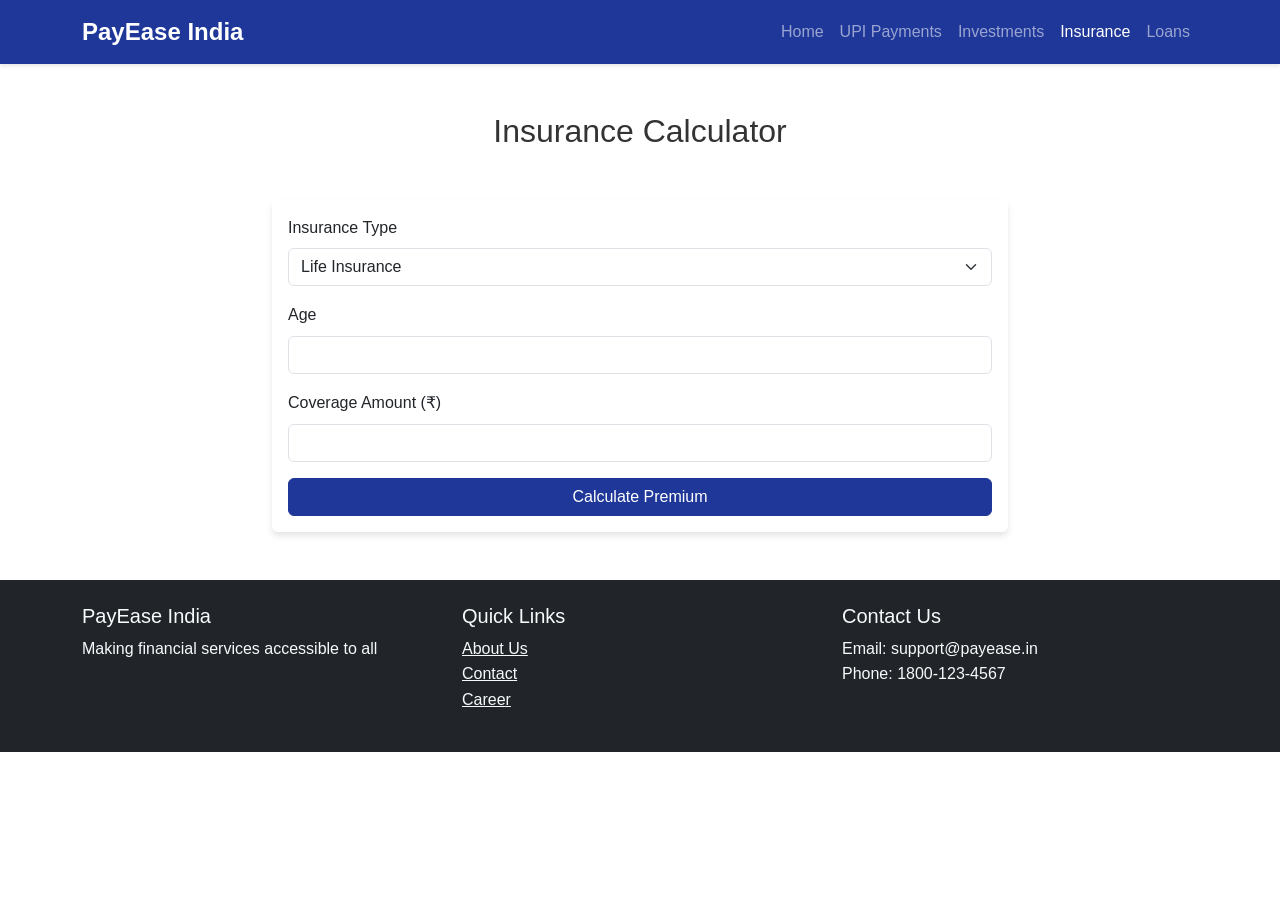
<file: project/insurance.html>
<!DOCTYPE html>
<html lang="en">
<head>
    <meta charset="UTF-8">
    <meta name="viewport" content="width=device-width, initial-scale=1.0">
    <title>Insurance - PayEase India</title>
    <link href="https://cdn.jsdelivr.net/npm/bootstrap@5.3.0/dist/css/bootstrap.min.css" rel="stylesheet">
    <link href="styles/main.css" rel="stylesheet">
</head>
<body>
    <!-- Navigation -->
    <nav class="navbar navbar-expand-lg navbar-dark bg-primary">
        <div class="container">
            <a class="navbar-brand" href="index.html">PayEase India</a>
            <button class="navbar-toggler" type="button" data-bs-toggle="collapse" data-bs-target="#navbarNav">
                <span class="navbar-toggler-icon"></span>
            </button>
            <div class="collapse navbar-collapse" id="navbarNav">
                <ul class="navbar-nav ms-auto">
                    <li class="nav-item">
                        <a class="nav-link" href="index.html">Home</a>
                    </li>
                    <li class="nav-item">
                        <a class="nav-link" href="upi.html">UPI Payments</a>
                    </li>
                    <li class="nav-item">
                        <a class="nav-link" href="investments.html">Investments</a>
                    </li>
                    <li class="nav-item">
                        <a class="nav-link active" href="insurance.html">Insurance</a>
                    </li>
                    <li class="nav-item">
                        <a class="nav-link" href="loans.html">Loans</a>
                    </li>
                </ul>
            </div>
        </div>
    </nav>

    <!-- Insurance Calculator -->
    <div class="container py-5">
        <h2 class="text-center mb-5">Insurance Calculator</h2>
        <div class="row justify-content-center">
            <div class="col-md-8">
                <div class="card">
                    <div class="card-body">
                        <form id="insuranceForm">
                            <div class="mb-3">
                                <label class="form-label">Insurance Type</label>
                                <select class="form-select" id="insuranceType">
                                    <option value="life">Life Insurance</option>
                                    <option value="health">Health Insurance</option>
                                    <option value="vehicle">Vehicle Insurance</option>
                                </select>
                            </div>
                            <div class="mb-3">
                                <label class="form-label">Age</label>
                                <input type="number" class="form-control" id="age" min="18" max="70">
                            </div>
                            <div class="mb-3">
                                <label class="form-label">Coverage Amount (₹)</label>
                                <input type="number" class="form-control" id="coverage" min="100000" step="100000">
                            </div>
                            <div class="mb-3" id="vehicleFields" style="display: none;">
                                <label class="form-label">Vehicle Type</label>
                                <select class="form-select" id="vehicleType">
                                    <option value="2wheeler">Two Wheeler</option>
                                    <option value="4wheeler">Four Wheeler</option>
                                </select>
                            </div>
                            <button type="submit" class="btn btn-primary w-100">Calculate Premium</button>
                        </form>
                    </div>
                </div>
            </div>
        </div>
    </div>

    <!-- Premium Details -->
    <div class="container py-4" id="premiumDetails" style="display: none;">
        <div class="row justify-content-center">
            <div class="col-md-8">
                <div class="card">
                    <div class="card-body">
                        <h4>Premium Details</h4>
                        <div class="row mt-4">
                            <div class="col-md-6">
                                <p>Monthly Premium: <span id="monthlyPremium">₹0</span></p>
                                <p>Annual Premium: <span id="annualPremium">₹0</span></p>
                            </div>
                            <div class="col-md-6">
                                <p>Coverage Amount: <span id="coverageDisplay">₹0</span></p>
                                <p>Policy Term: <span id="policyTerm">1 Year</span></p>
                            </div>
                        </div>
                        <button class="btn btn-success w-100 mt-3" id="buyInsurance">Buy Now</button>
                    </div>
                </div>
            </div>
        </div>
    </div>

    <!-- Footer -->
    <footer class="bg-dark text-light py-4">
        <div class="container">
            <div class="row">
                <div class="col-md-4">
                    <h5>PayEase India</h5>
                    <p>Making financial services accessible to all</p>
                </div>
                <div class="col-md-4">
                    <h5>Quick Links</h5>
                    <ul class="list-unstyled">
                        <li><a href="#" class="text-light">About Us</a></li>
                        <li><a href="#" class="text-light">Contact</a></li>
                        <li><a href="#" class="text-light">Career</a></li>
                    </ul>
                </div>
                <div class="col-md-4">
                    <h5>Contact Us</h5>
                    <p>Email: support@payease.in<br>
                    Phone: 1800-123-4567</p>
                </div>
            </div>
        </div>
    </footer>

    <script src="https://code.jquery.com/jquery-3.6.0.min.js"></script>
    <script src="https://cdn.jsdelivr.net/npm/bootstrap@5.3.0/dist/js/bootstrap.bundle.min.js"></script>
    <script src="js/insurance.js"></script>
</body>
</html>
</file>
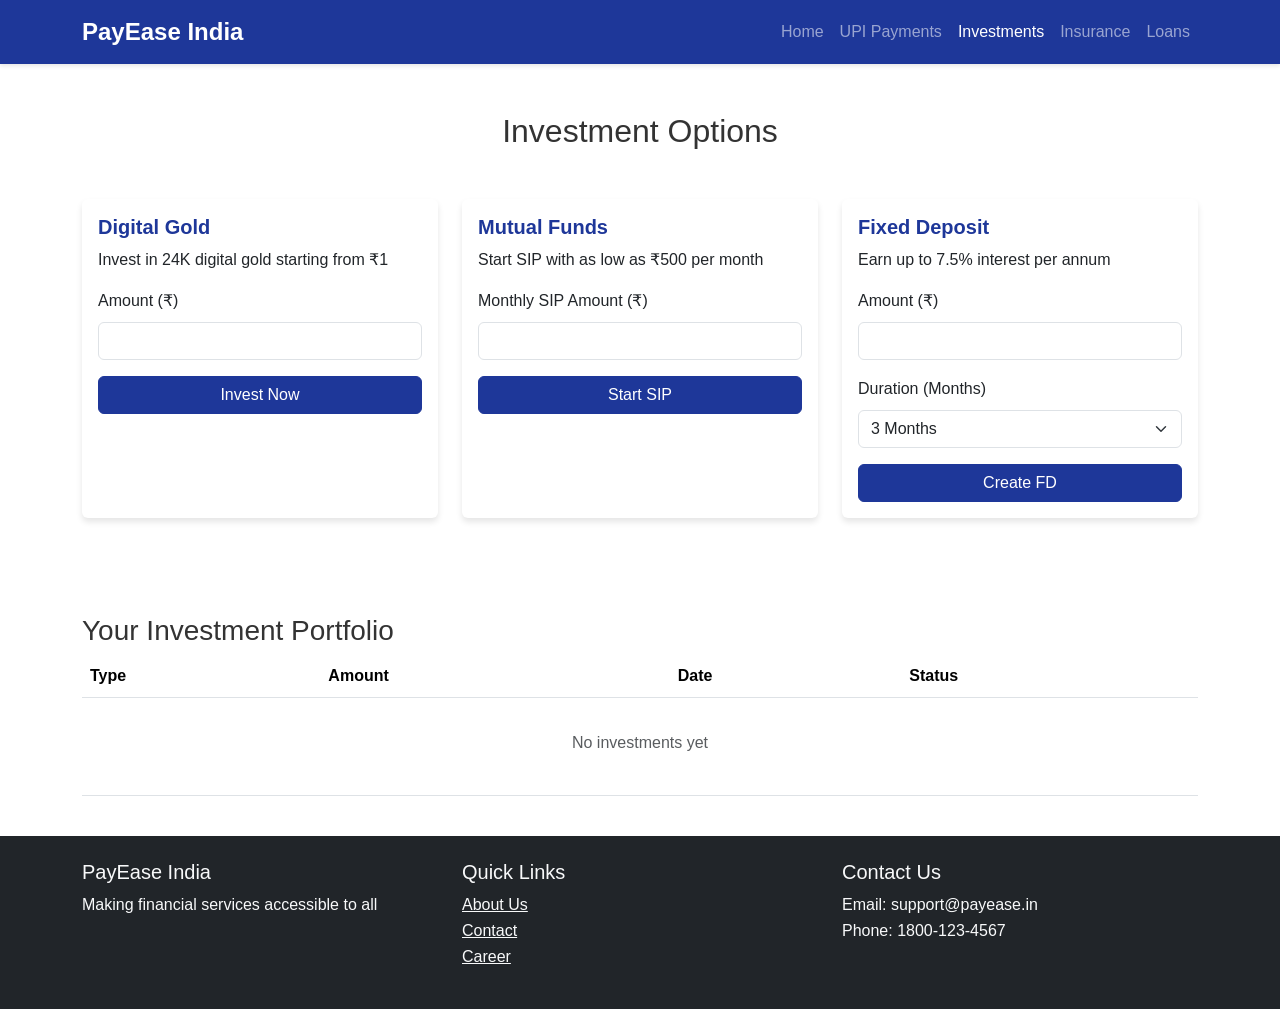
<file: project/investments.html>
<!DOCTYPE html>
<html lang="en">
<head>
    <meta charset="UTF-8">
    <meta name="viewport" content="width=device-width, initial-scale=1.0">
    <title>Investments - PayEase India</title>
    <link href="https://cdn.jsdelivr.net/npm/bootstrap@5.3.0/dist/css/bootstrap.min.css" rel="stylesheet">
    <link href="styles/main.css" rel="stylesheet">
</head>
<body>
    <!-- Navigation -->
    <nav class="navbar navbar-expand-lg navbar-dark bg-primary">
        <div class="container">
            <a class="navbar-brand" href="index.html">PayEase India</a>
            <button class="navbar-toggler" type="button" data-bs-toggle="collapse" data-bs-target="#navbarNav">
                <span class="navbar-toggler-icon"></span>
            </button>
            <div class="collapse navbar-collapse" id="navbarNav">
                <ul class="navbar-nav ms-auto">
                    <li class="nav-item">
                        <a class="nav-link" href="index.html">Home</a>
                    </li>
                    <li class="nav-item">
                        <a class="nav-link" href="upi.html">UPI Payments</a>
                    </li>
                    <li class="nav-item">
                        <a class="nav-link active" href="investments.html">Investments</a>
                    </li>
                    <li class="nav-item">
                        <a class="nav-link" href="insurance.html">Insurance</a>
                    </li>
                    <li class="nav-item">
                        <a class="nav-link" href="loans.html">Loans</a>
                    </li>
                </ul>
            </div>
        </div>
    </nav>

    <!-- Investment Options -->
    <div class="container py-5">
        <h2 class="text-center mb-5">Investment Options</h2>
        <div class="row">
            <div class="col-md-4 mb-4">
                <div class="card h-100">
                    <div class="card-body">
                        <h5 class="card-title">Digital Gold</h5>
                        <p class="card-text">Invest in 24K digital gold starting from ₹1</p>
                        <div class="mb-3">
                            <label class="form-label">Amount (₹)</label>
                            <input type="number" class="form-control gold-amount" min="1">
                        </div>
                        <button class="btn btn-primary w-100 invest-gold">Invest Now</button>
                    </div>
                </div>
            </div>
            <div class="col-md-4 mb-4">
                <div class="card h-100">
                    <div class="card-body">
                        <h5 class="card-title">Mutual Funds</h5>
                        <p class="card-text">Start SIP with as low as ₹500 per month</p>
                        <div class="mb-3">
                            <label class="form-label">Monthly SIP Amount (₹)</label>
                            <input type="number" class="form-control sip-amount" min="500" step="500">
                        </div>
                        <button class="btn btn-primary w-100 invest-sip">Start SIP</button>
                    </div>
                </div>
            </div>
            <div class="col-md-4 mb-4">
                <div class="card h-100">
                    <div class="card-body">
                        <h5 class="card-title">Fixed Deposit</h5>
                        <p class="card-text">Earn up to 7.5% interest per annum</p>
                        <div class="mb-3">
                            <label class="form-label">Amount (₹)</label>
                            <input type="number" class="form-control fd-amount" min="1000">
                        </div>
                        <div class="mb-3">
                            <label class="form-label">Duration (Months)</label>
                            <select class="form-select fd-duration">
                                <option value="3">3 Months</option>
                                <option value="6">6 Months</option>
                                <option value="12">12 Months</option>
                                <option value="24">24 Months</option>
                            </select>
                        </div>
                        <button class="btn btn-primary w-100 invest-fd">Create FD</button>
                    </div>
                </div>
            </div>
        </div>
    </div>

    <!-- Investment Portfolio -->
    <div class="container py-4">
        <h3>Your Investment Portfolio</h3>
        <div class="table-responsive">
            <table class="table">
                <thead>
                    <tr>
                        <th>Type</th>
                        <th>Amount</th>
                        <th>Date</th>
                        <th>Status</th>
                    </tr>
                </thead>
                <tbody id="portfolioList">
                    <!-- Portfolio will be populated by JavaScript -->
                </tbody>
            </table>
        </div>
    </div>

    <!-- Footer -->
    <footer class="bg-dark text-light py-4">
        <div class="container">
            <div class="row">
                <div class="col-md-4">
                    <h5>PayEase India</h5>
                    <p>Making financial services accessible to all</p>
                </div>
                <div class="col-md-4">
                    <h5>Quick Links</h5>
                    <ul class="list-unstyled">
                        <li><a href="#" class="text-light">About Us</a></li>
                        <li><a href="#" class="text-light">Contact</a></li>
                        <li><a href="#" class="text-light">Career</a></li>
                    </ul>
                </div>
                <div class="col-md-4">
                    <h5>Contact Us</h5>
                    <p>Email: support@payease.in<br>
                    Phone: 1800-123-4567</p>
                </div>
            </div>
        </div>
    </footer>

    <script src="https://code.jquery.com/jquery-3.6.0.min.js"></script>
    <script src="https://cdn.jsdelivr.net/npm/bootstrap@5.3.0/dist/js/bootstrap.bundle.min.js"></script>
    <script src="js/investments.js"></script>
</body>
</html>
</file>
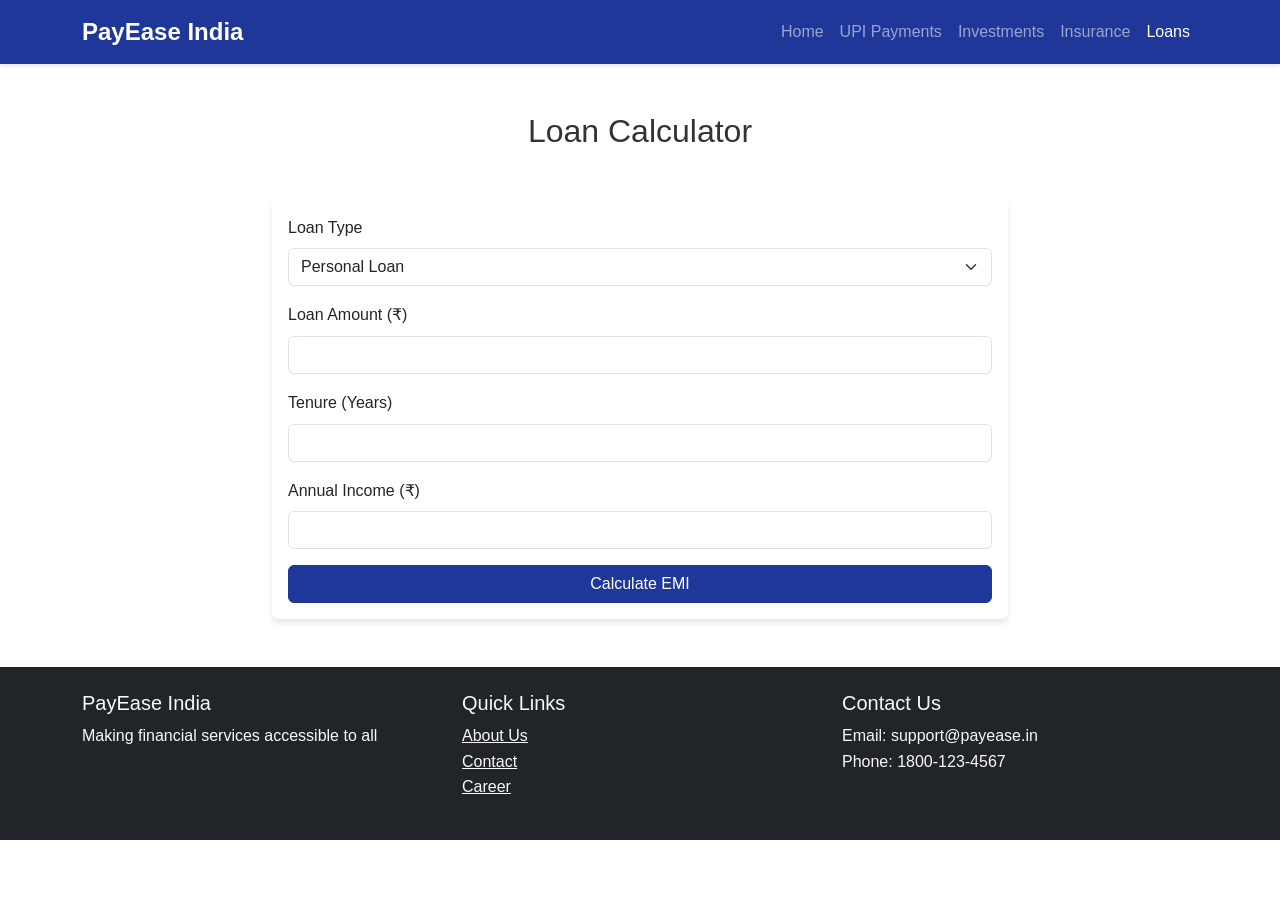
<file: project/loans.html>
<!DOCTYPE html>
<html lang="en">
<head>
    <meta charset="UTF-8">
    <meta name="viewport" content="width=device-width, initial-scale=1.0">
    <title>Loans - PayEase India</title>
    <link href="https://cdn.jsdelivr.net/npm/bootstrap@5.3.0/dist/css/bootstrap.min.css" rel="stylesheet">
    <link href="styles/main.css" rel="stylesheet">
</head>
<body>
    <!-- Navigation -->
    <nav class="navbar navbar-expand-lg navbar-dark bg-primary">
        <div class="container">
            <a class="navbar-brand" href="index.html">PayEase India</a>
            <button class="navbar-toggler" type="button" data-bs-toggle="collapse" data-bs-target="#navbarNav">
                <span class="navbar-toggler-icon"></span>
            </button>
            <div class="collapse navbar-collapse" id="navbarNav">
                <ul class="navbar-nav ms-auto">
                    <li class="nav-item">
                        <a class="nav-link" href="index.html">Home</a>
                    </li>
                    <li class="nav-item">
                        <a class="nav-link" href="upi.html">UPI Payments</a>
                    </li>
                    <li class="nav-item">
                        <a class="nav-link" href="investments.html">Investments</a>
                    </li>
                    <li class="nav-item">
                        <a class="nav-link" href="insurance.html">Insurance</a>
                    </li>
                    <li class="nav-item">
                        <a class="nav-link active" href="loans.html">Loans</a>
                    </li>
                </ul>
            </div>
        </div>
    </nav>

    <!-- Loan Calculator -->
    <div class="container py-5">
        <h2 class="text-center mb-5">Loan Calculator</h2>
        <div class="row justify-content-center">
            <div class="col-md-8">
                <div class="card">
                    <div class="card-body">
                        <form id="loanForm">
                            <div class="mb-3">
                                <label class="form-label">Loan Type</label>
                                <select class="form-select" id="loanType">
                                    <option value="personal">Personal Loan</option>
                                    <option value="home">Home Loan</option>
                                    <option value="business">Business Loan</option>
                                    <option value="education">Education Loan</option>
                                </select>
                            </div>
                            <div class="mb-3">
                                <label class="form-label">Loan Amount (₹)</label>
                                <input type="number" class="form-control" id="loanAmount" min="10000">
                            </div>
                            <div class="mb-3">
                                <label class="form-label">Tenure (Years)</label>
                                <input type="number" class="form-control" id="tenure" min="1" max="30">
                            </div>
                            <div class="mb-3">
                                <label class="form-label">Annual Income (₹)</label>
                                <input type="number" class="form-control" id="income" min="100000">
                            </div>
                            <button type="submit" class="btn btn-primary w-100">Calculate EMI</button>
                        </form>
                    </div>
                </div>
            </div>
        </div>
    </div>

    <!-- EMI Details -->
    <div class="container py-4" id="emiDetails" style="display: none;">
        <div class="row justify-content-center">
            <div class="col-md-8">
                <div class="card">
                    <div class="card-body">
                        <h4>EMI Details</h4>
                        <div class="row mt-4">
                            <div class="col-md-6">
                                <p>Monthly EMI: <span id="monthlyEmi">₹0</span></p>
                                <p>Interest Rate: <span id="interestRate">0%</span></p>
                            </div>
                            <div class="col-md-6">
                                <p>Total Interest: <span id="totalInterest">₹0</span></p>
                                <p>Total Amount: <span id="totalAmount">₹0</span></p>
                            </div>
                        </div>
                        <button class="btn btn-success w-100 mt-3" id="applyLoan">Apply Now</button>
                    </div>
                </div>
            </div>
        </div>
    </div>

    <!-- Footer -->
    <footer class="bg-dark text-light py-4">
        <div class="container">
            <div class="row">
                <div class="col-md-4">
                    <h5>PayEase India</h5>
                    <p>Making financial services accessible to all</p>
                </div>
                <div class="col-md-4">
                    <h5>Quick Links</h5>
                    <ul class="list-unstyled">
                        <li><a href="#" class="text-light">About Us</a></li>
                        <li><a href="#" class="text-light">Contact</a></li>
                        <li><a href="#" class="text-light">Career</a></li>
                    </ul>
                </div>
                <div class="col-md-4">
                    <h5>Contact Us</h5>
                    <p>Email: support@payease.in<br>
                    Phone: 1800-123-4567</p>
                </div>
            </div>
        </div>
    </footer>

    <script src="https://code.jquery.com/jquery-3.6.0.min.js"></script>
    <script src="https://cdn.jsdelivr.net/npm/bootstrap@5.3.0/dist/js/bootstrap.bundle.min.js"></script>
    <script src="js/loans.js"></script>
</body>
</html>
</file>
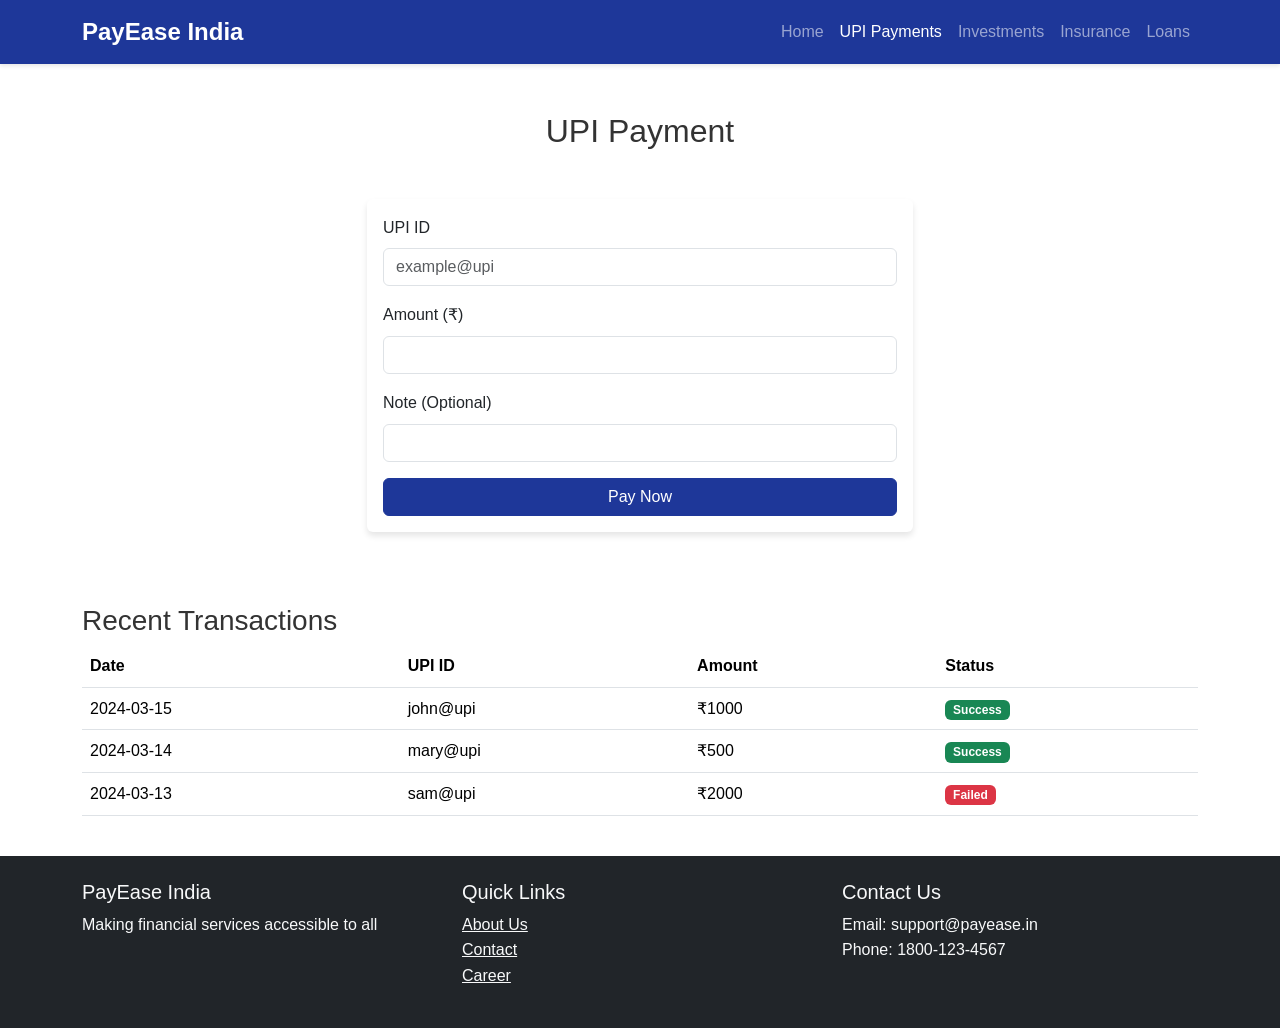
<file: project/upi.html>
<!DOCTYPE html>
<html lang="en">
<head>
    <meta charset="UTF-8">
    <meta name="viewport" content="width=device-width, initial-scale=1.0">
    <title>UPI Payments - PayEase India</title>
    <link href="https://cdn.jsdelivr.net/npm/bootstrap@5.3.0/dist/css/bootstrap.min.css" rel="stylesheet">
    <link href="styles/main.css" rel="stylesheet">
</head>
<body>
    <!-- Navigation (same as index.html) -->
    <nav class="navbar navbar-expand-lg navbar-dark bg-primary">
        <div class="container">
            <a class="navbar-brand" href="index.html">PayEase India</a>
            <button class="navbar-toggler" type="button" data-bs-toggle="collapse" data-bs-target="#navbarNav">
                <span class="navbar-toggler-icon"></span>
            </button>
            <div class="collapse navbar-collapse" id="navbarNav">
                <ul class="navbar-nav ms-auto">
                    <li class="nav-item">
                        <a class="nav-link" href="index.html">Home</a>
                    </li>
                    <li class="nav-item">
                        <a class="nav-link active" href="upi.html">UPI Payments</a>
                    </li>
                    <li class="nav-item">
                        <a class="nav-link" href="investments.html">Investments</a>
                    </li>
                    <li class="nav-item">
                        <a class="nav-link" href="insurance.html">Insurance</a>
                    </li>
                    <li class="nav-item">
                        <a class="nav-link" href="loans.html">Loans</a>
                    </li>
                </ul>
            </div>
        </div>
    </nav>

    <!-- UPI Payment Section -->
    <div class="container py-5">
        <h2 class="text-center mb-5">UPI Payment</h2>
        <div class="row justify-content-center">
            <div class="col-md-6">
                <div class="card">
                    <div class="card-body">
                        <form id="upiForm">
                            <div class="mb-3">
                                <label for="upiId" class="form-label">UPI ID</label>
                                <input type="text" class="form-control" id="upiId" placeholder="example@upi">
                            </div>
                            <div class="mb-3">
                                <label for="amount" class="form-label">Amount (₹)</label>
                                <input type="number" class="form-control" id="amount" min="1">
                            </div>
                            <div class="mb-3">
                                <label for="note" class="form-label">Note (Optional)</label>
                                <input type="text" class="form-control" id="note">
                            </div>
                            <button type="submit" class="btn btn-primary w-100">Pay Now</button>
                        </form>
                    </div>
                </div>
            </div>
        </div>
    </div>

    <!-- Recent Transactions -->
    <div class="container py-4">
        <h3>Recent Transactions</h3>
        <div class="table-responsive">
            <table class="table">
                <thead>
                    <tr>
                        <th>Date</th>
                        <th>UPI ID</th>
                        <th>Amount</th>
                        <th>Status</th>
                    </tr>
                </thead>
                <tbody id="transactionsList">
                    <!-- Transactions will be populated by JavaScript -->
                </tbody>
            </table>
        </div>
    </div>

    <!-- Footer (same as index.html) -->
    <footer class="bg-dark text-light py-4">
        <div class="container">
            <div class="row">
                <div class="col-md-4">
                    <h5>PayEase India</h5>
                    <p>Making financial services accessible to all</p>
                </div>
                <div class="col-md-4">
                    <h5>Quick Links</h5>
                    <ul class="list-unstyled">
                        <li><a href="#" class="text-light">About Us</a></li>
                        <li><a href="#" class="text-light">Contact</a></li>
                        <li><a href="#" class="text-light">Career</a></li>
                    </ul>
                </div>
                <div class="col-md-4">
                    <h5>Contact Us</h5>
                    <p>Email: support@payease.in<br>
                    Phone: 1800-123-4567</p>
                </div>
            </div>
        </div>
    </footer>

    <script src="https://code.jquery.com/jquery-3.6.0.min.js"></script>
    <script src="https://cdn.jsdelivr.net/npm/bootstrap@5.3.0/dist/js/bootstrap.bundle.min.js"></script>
    <script src="js/upi.js"></script>
</body>
</html>
</file>
<file: project/styles/main.css>
/* Main Styles */
:root {
    --primary-color: #1e3799;
    --secondary-color: #4a69bd;
    --accent-color: #f6b93b;
    --text-color: #333;
    --light-bg: #f8f9fa;
}

body {
    font-family: 'Arial', sans-serif;
    color: var(--text-color);
    line-height: 1.6;
}

/* Navigation */
.navbar {
    background-color: var(--primary-color) !important;
    box-shadow: 0 2px 4px rgba(0,0,0,0.1);
}

.navbar-brand {
    font-weight: bold;
    font-size: 1.5rem;
}

/* Hero Section */
.hero-section {
    background-color: var(--light-bg);
    padding: 4rem 0;
}

.hero-section h1 {
    color: var(--primary-color);
    font-size: 2.5rem;
    margin-bottom: 1rem;
}

/* Cards */
.card {
    border: none;
    box-shadow: 0 4px 6px rgba(0,0,0,0.1);
    transition: transform 0.3s ease;
}

.card:hover {
    transform: translateY(-5px);
}

.card-title {
    color: var(--primary-color);
    font-weight: bold;
}

/* Buttons */
.btn-primary {
    background-color: var(--primary-color);
    border-color: var(--primary-color);
}

.btn-primary:hover {
    background-color: var(--secondary-color);
    border-color: var(--secondary-color);
}

/* Footer */
footer {
    background-color: #343a40;
}

footer a:hover {
    color: var(--accent-color) !important;
    text-decoration: none;
}

/* Form Elements */
.form-control:focus {
    border-color: var(--primary-color);
    box-shadow: 0 0 0 0.2rem rgba(30, 55, 153, 0.25);
}

/* Indian Theme Elements */
.indian-pattern {
    background-image: url('[data-uri]');
}

/* Responsive Design */
@media (max-width: 768px) {
    .hero-section {
        text-align: center;
        padding: 2rem 0;
    }
    
    .hero-section h1 {
        font-size: 2rem;
    }
}
</file>
